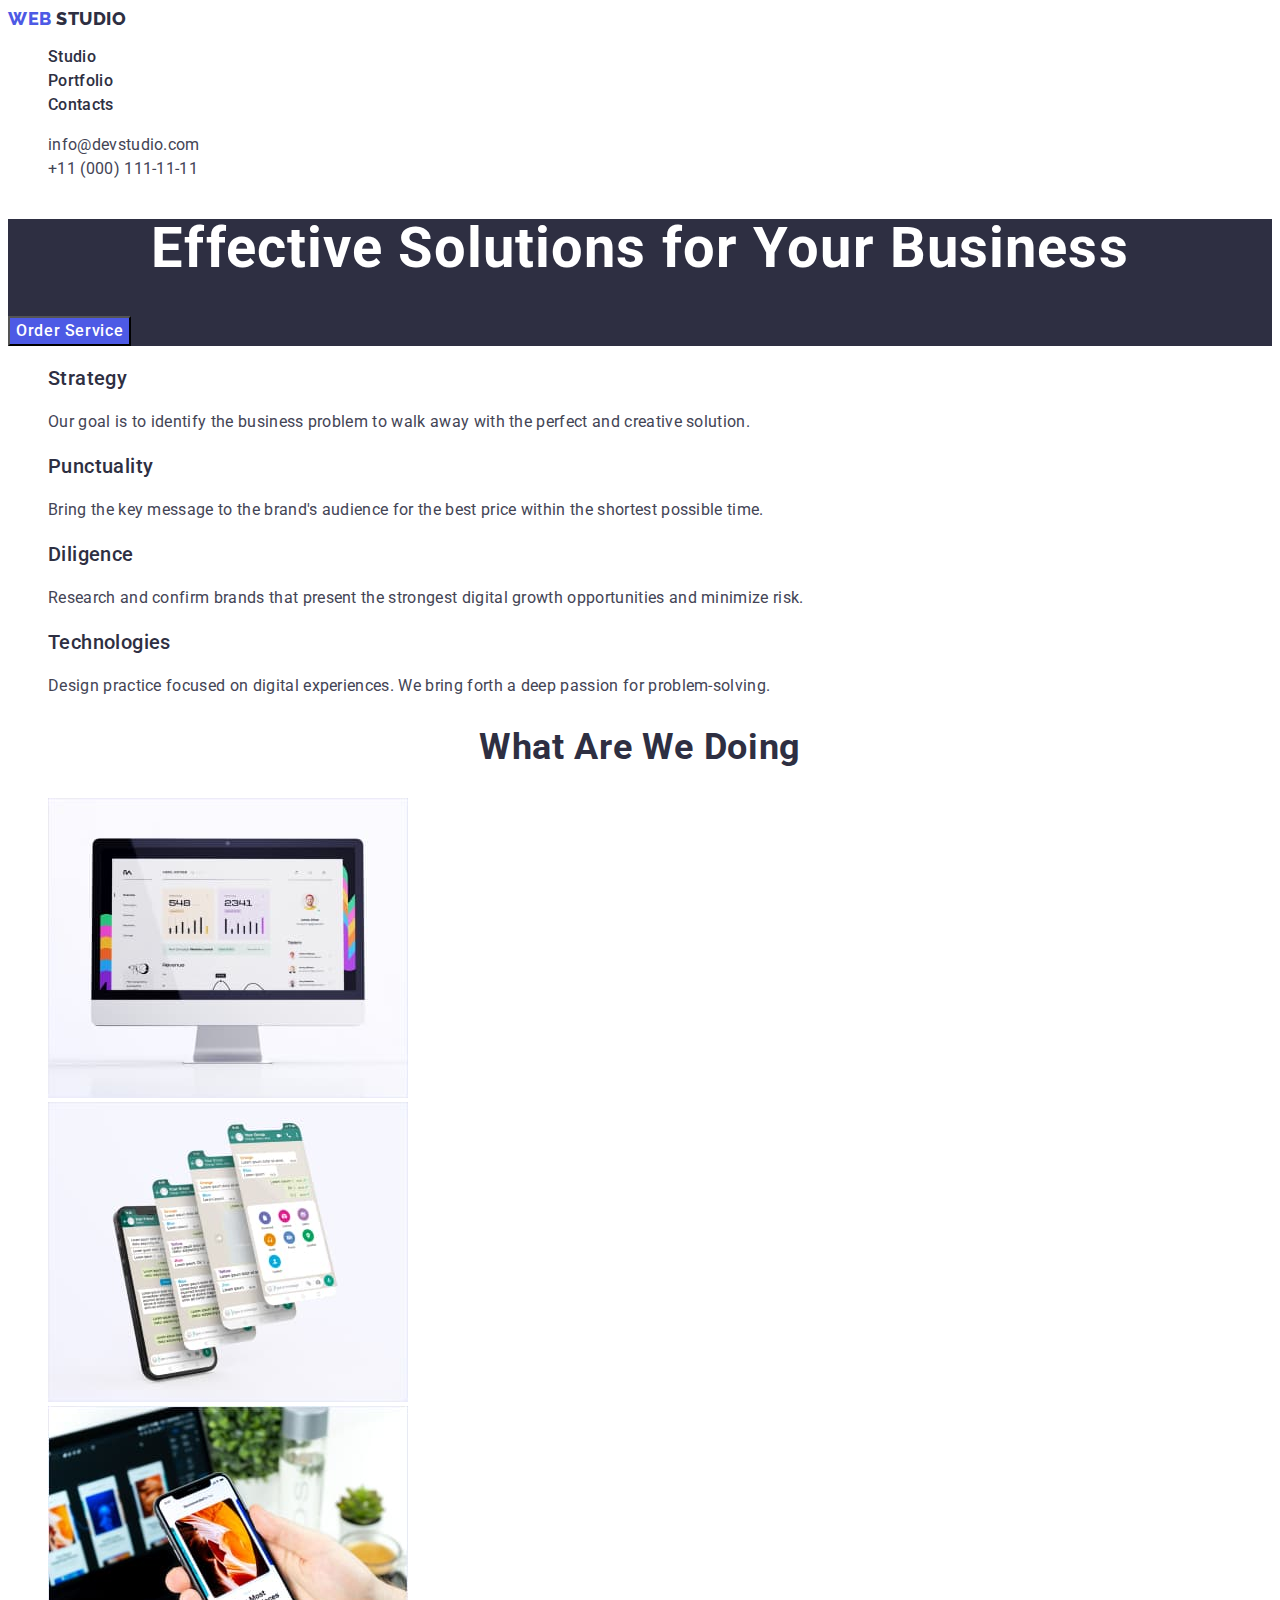
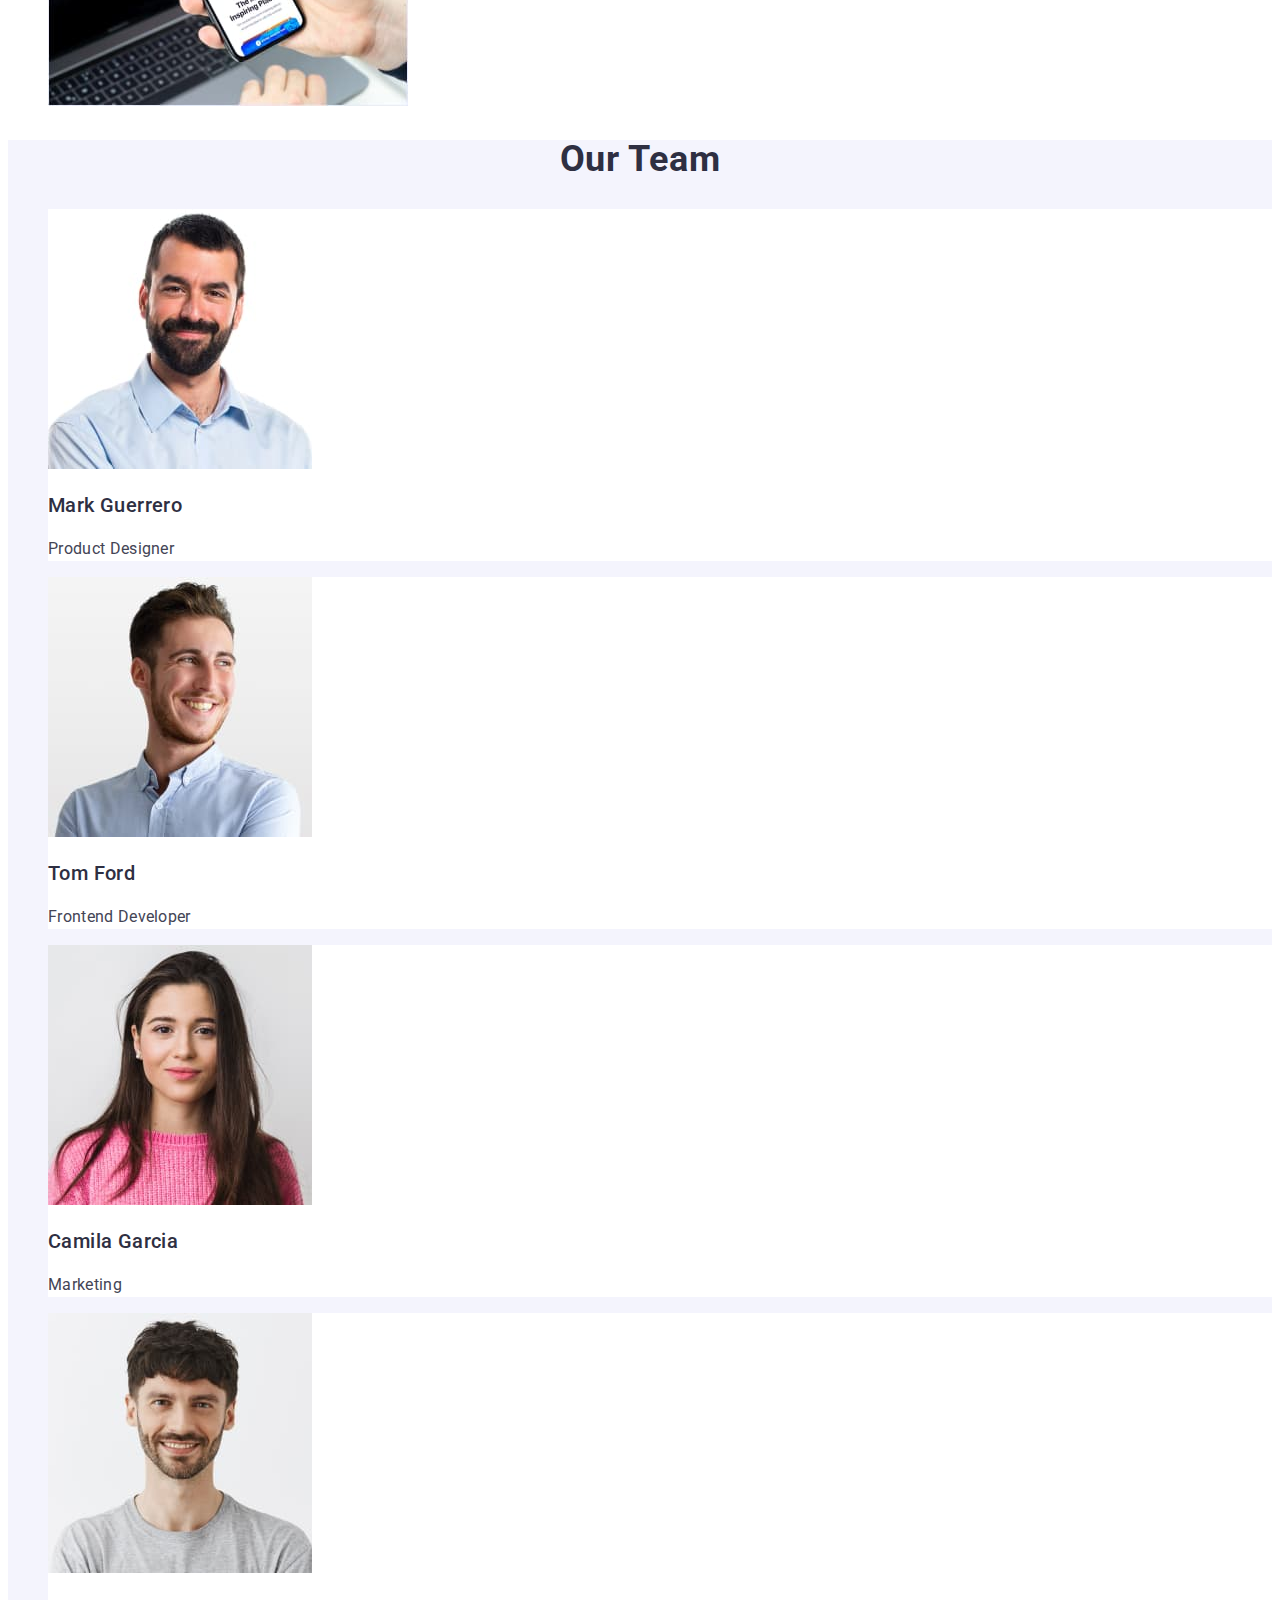
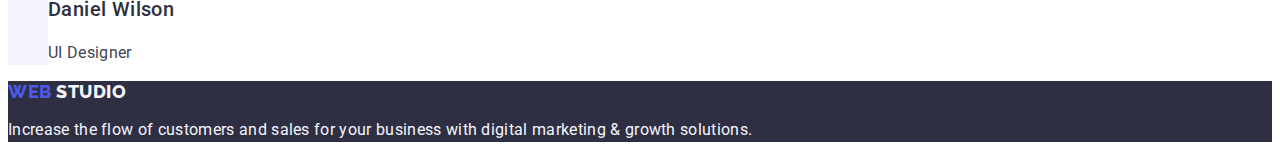
<file: index.html>
<!DOCTYPE html>
<html lang="en">
<head>
    <meta charset="UTF-8">
    <meta name="viewport" content="width=device-width, initial-scale=1.0">
    <title>Webstudio</title>
    <link rel="preconnect" href="https://fonts.googleapis.com">
    <link rel="preconnect" href="https://fonts.gstatic.com" crossorigin>
    <link href="https://fonts.googleapis.com/css2?family=Raleway:wght@800&family=Roboto:wght@400;500;700;900&display=swap" rel="stylesheet">
    <link rel="stylesheet" href="./css/styles.css">
</head>
<body>
    <header class="header">
        <nav class="header-navigation">
            <a class="logo link" href="./index.html">Web
                <span class="logo-special">
                    Studio</span></a>
            <ul class="header-menu-list list">
                <li class="header-menu-item">
                    <a class="header-menu-link link" href="./index.html">
                    Studio</a></li>
                <li class="header-menu-item">
                    <a class="header-menu-link link" href="./portfolio.html">
                    Portfolio</a></li>
                <li class="header-menu-item">
                    <a class="header-menu-link link" href="">
                    Contacts</a></li>
            </ul>
        </nav>
        <address class="address">
            <ul class="address-menu-list list">
                <li class="address-menu-item">
                    <a class="address-menu-link link" href="mailto:info@devstudio.com">
                        info@devstudio.com</a></li>
                <li class="address-menu-item">
                    <a class="address-menu-link link" href="tel:+110001111111">
                        +11 (000) 111-11-11</a></li>
            </ul>
        </address>
    </header>
    <main>
        <section class="order">
            <h1 class="order-title">Effective Solutions for Your Business</h1>
            <button type="button" class="service-btn btn">Order Service</button>
        </section>
        <section>
            <h2 hidden>Description</h2>
            <ul class="paragraph-menu-list list">
                <li class="paragraph-menu-item">
                    <h3 class="paragraph-subtitle">Strategy</h3>
                    <p class="paragraph-item-text description">
                        Our goal is to identify the business
                        problem to walk away with the perfect and creative solution. 
                    </p>
                </li>
                <li class="paragraph-menu-item">
                    <h3 class="paragraph-subtitle">Punctuality</h3>
                    <p class="paragraph-item-text description">
                        Bring the key message to the brand's audience for the best price 
                        within the shortest possible time.
                    </p>
                </li>
                <li class="paragraph-menu-item">
                    <h3 class="paragraph-subtitle">Diligence</h3>
                    <p class="paragraph-item-text description">
                        Research and confirm brands that present the strongest digital growth 
                        opportunities and minimize risk.
                    </p>
                </li>
                <li class="paragraph-menu-item">
                    <h3 class="paragraph-subtitle">Technologies</h3>
                    <p class="paragraph-item-text description">
                        Design practice focused on digital experiences. We bring forth a deep 
                        passion for problem-solving.
                    </p>
                </li>
            </ul>
        </section>
        <section class="doing">
            <h2 class="doing-title title">What are we doing</h2>
            <ul class="doing-menu-list list">
                <li class="doing-menu-item">
                    <img src="./images/rectangle-img-1.jpg" alt="site" 
                    width="360" height="300">
                </li>
                <li class="doing-menu-item">
                    <img src="./images/rectangle-img-2.jpg" alt="phone bot" 
                    width="360" height="300">
                </li>
                <li class="doing-menu-item">
                    <img src="./images/rectangle-img-3.jpg" alt="recommended" 
                    width="360" height="300">
                </li>
            </ul>
        </section>
        <section class="team">
            <h2 class="team-title title">Our Team</h2>
            <ul class="team-menu-list list">
                <li class="team-menu-item">
                    <img src="./images/team-img-1.jpg" alt="Mark Guerrero" width="264" height="260">
                    <h3 class="team-subtitle">Mark Guerrero</h3>
                    <p class="team-item-text description">Product Designer</p>
                </li>
                <li class="team-menu-item">
                    <img src="./images/team-img-2.jpg" alt="Tom Ford" width="264" height="260">
                    <h3 class="team-subtitle">Tom Ford</h3>
                    <p class="team-item-text description">Frontend Developer</p>
                </li>
                <li class="team-menu-item">
                    <img src="./images/team-img-3.jpg" alt="Camila Garcia" width="264" height="260">
                    <h3 class="team-subtitle">Camila Garcia</h3>
                    <p class="team-item-text description">Marketing</p>
                </li>
                <li class="team-menu-item">
                    <img src="./images/team-img-4.jpg" alt="Daniel Wilson" width="264" height="260">
                    <h3 class="team-subtitle">Daniel Wilson</h3>
                    <p class="team-item-text description">UI Designer</p>
                </li>
            </ul>
        </section>
    </main>
    <footer class="footer">
        <a class="logo link" href="./index.html">Web
            <span class="logo-second-special">
                Studio</span></a>
        <p class="footer-text">
            Increase the flow of customers and sales for your business with digital 
            marketing & growth solutions.
        </p>
    </footer>
</body>
</html>
</file>
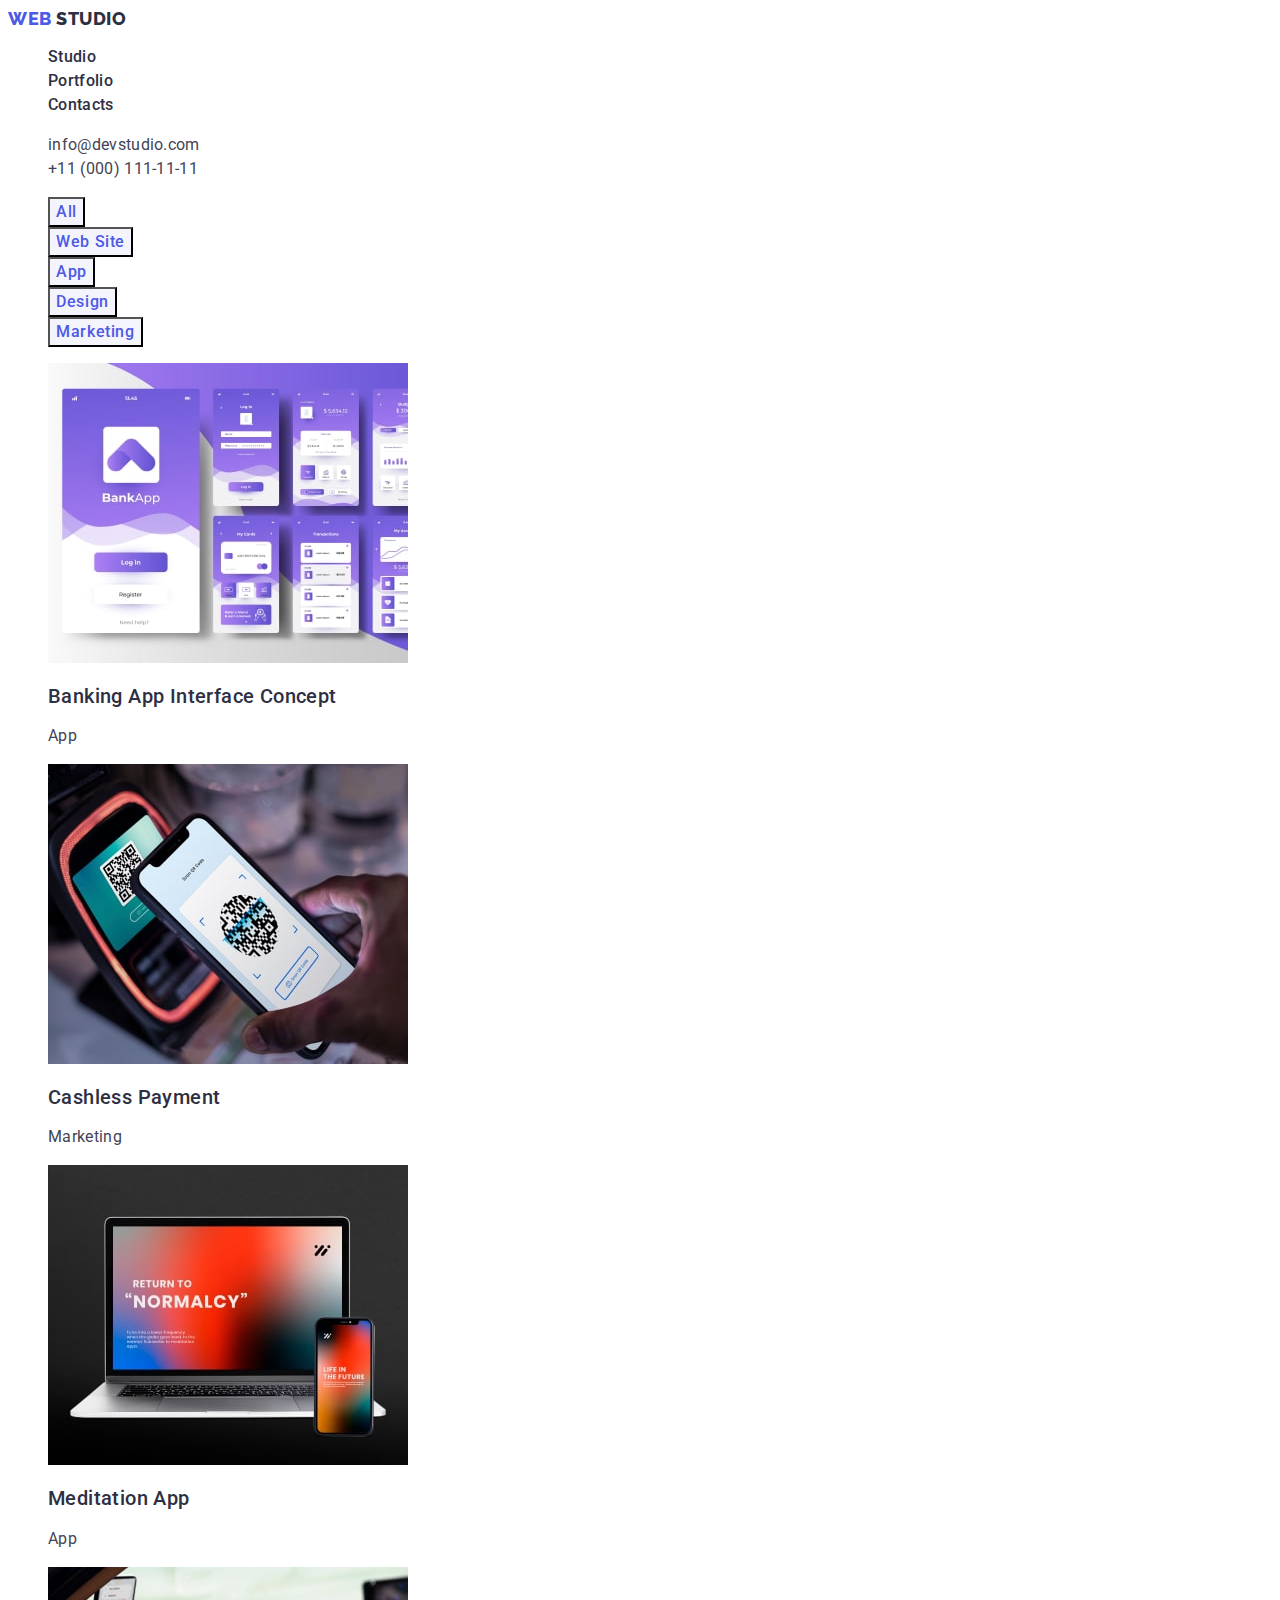
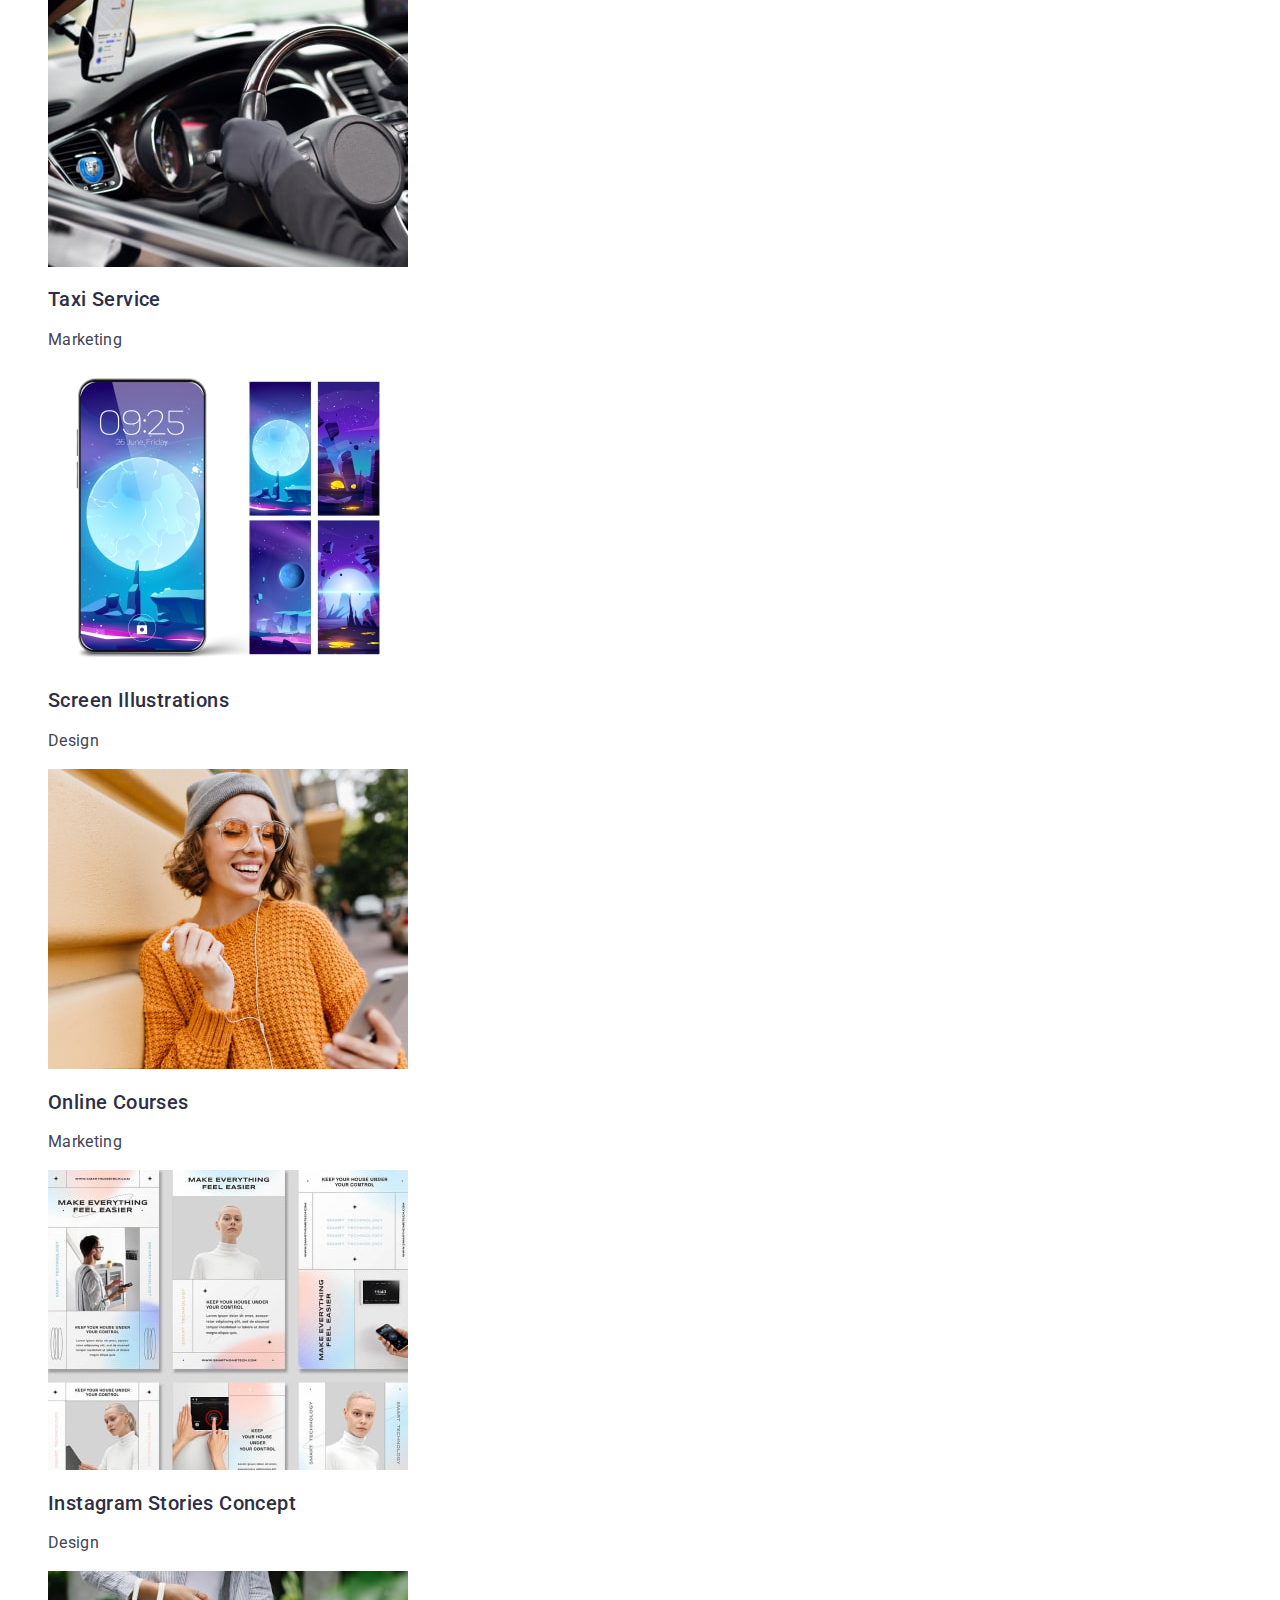
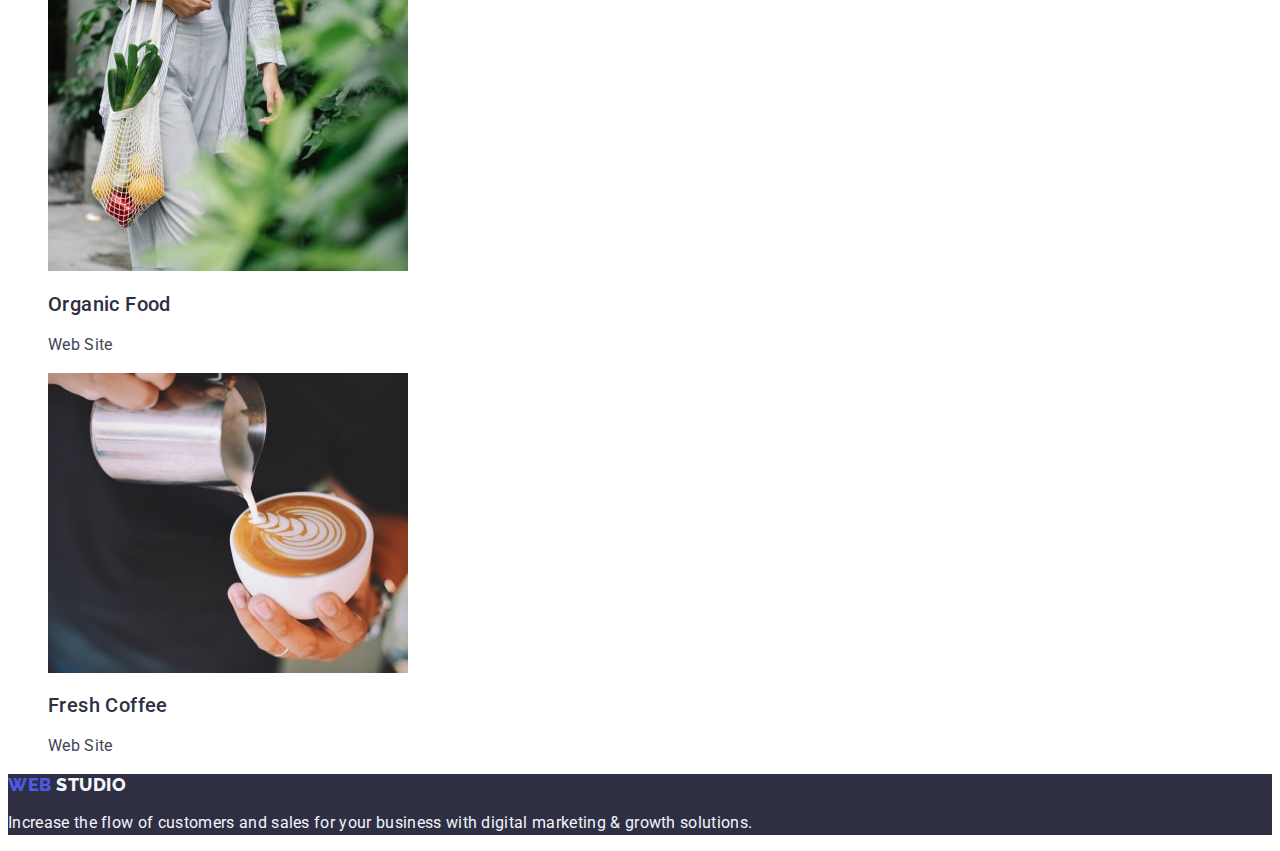
<file: portfolio.html>
<!DOCTYPE html>
<html lang="en">
<head>
    <meta charset="UTF-8">
    <meta name="viewport" content="width=device-width, initial-scale=1.0">
    <title>Webstudio</title>
    <link rel="preconnect" href="https://fonts.googleapis.com">
    <link rel="preconnect" href="https://fonts.gstatic.com" crossorigin>
    <link href="https://fonts.googleapis.com/css2?family=Raleway:wght@800&family=Roboto:wght@400;500;700;900&display=swap" rel="stylesheet">
    <link rel="stylesheet" href="./css/styles.css">
</head>
<body>
    <header class="header">
        <nav class="header-navigation">
            <a class="logo link" href="./index.html">Web
                <span class="logo-special">
                    Studio</span></a>
            <ul class="header-menu-list list">
                <li class="header-menu-item">
                    <a class="header-menu-link link" href="./index.html"
                    target="_blank">
                    Studio</a></li>
                <li class="header-menu-item">
                    <a class="header-menu-link link" href="./portfolio.html" target="_blank">
                    Portfolio</a></li>
                <li class="header-menu-item">
                    <a class="header-menu-link link" href="" target="_blank">
                    Contacts</a></li>
            </ul>
        </nav>
        <address class="address">
            <ul class="address-menu-list list">
                <li class="address-menu-item">
                    <a class="address-menu-link link" href="mailto:info@devstudio.com">
                        info@devstudio.com</a></li>
                <li class="address-menu-item">
                    <a class="address-menu-link link" href="tel:+110001111111">
                        +11 (000) 111-11-11</a></li>
            </ul>
        </address>
    </header>

    <main >
        <section class="menu-list">
            <h1 hidden>Menu of list</h1>
            <ul class="service-menu list">
                <li class="btn-item">
                    <button type="button" class="menu-btn">All</button>
            </li>
                <li class="btn-item">
                    <button type="button" class="menu-btn">Web Site</button></li>
                <li class="btn-item">
                    <button type="button" class="menu-btn">App</button></li>
                <li class="btn-item">
                    <button type="button" class="menu-btn">Design</button></li>
                <li class="btn-item">
                    <button type="button" class="menu-btn">Marketing</button></li>
            </ul>
            <ul class="service-menu-list list">
                <li class="service-menu-item">
                    <a class="service-link link" href="">
                    <img src="./images/serviceimg1.jpg" 
                    alt="bankApp" width="360" height="300"/>
                    <h2 class="service-subtitle">Banking App Interface Concept</h2>
                    <p class="service-item-text description">App</p>
                </a>
                </li>
                
                <li class="service-menu-item">
                    <a class="service-link link" href="">
                    <img src="./images/serviceimg2.jpg" 
                    alt="type of payment" width="360" height="300"/>
                    <h2 class="service-subtitle">Cashless Payment</h2>
                    <p class="service-item-text description">Marketing</p>
                </a>
                </li>
            
            
                <li class="service-menu-item">
                    <a class="service-link link" href="">
                    <img src="./images/serviceimg3.jpg" 
                    alt="app for meditation" width="360" height="300"/>
                    <h2 class="service-subtitle">Meditation App</h2>
                    <p class="service-item-text description">App</p>
                </a>
                </li>
            
            
                <li class="service-menu-item">
                    <a class="service-link link" href="">
                    <img src="./images/serviceimg4.jpg" 
                    alt="taxi" width="360" height="300"/>
                    <h2 class="service-subtitle">Taxi Service</h2>
                    <p class="service-item-text description">Marketing</p>
                </a>
                </li>
            
            
                <li class="service-menu-item">
                    <a class="service-link link" href="">
                    <img src="./images/serviceimg5.jpg" 
                    alt="illustrations on phone screen" width="360" height="300"/>
                    <h2 class="service-subtitle">Screen Illustrations</h2>
                    <p class="service-item-text description">Design</p>
                </a>
                </li>
            
            
                <li class="service-menu-item">
                    <a class="service-link link" href="">
                    <img src="./images/serviceimg6.jpg" 
                    alt="courses" width="360" height="300"/>
                    <h2 class="service-subtitle">Online Courses</h2>
                    <p class="service-item-text description">Marketing</p>
                </a>
                </li>
            
            
                <li class="service-menu-item">
                    <a class="service-link link" href="">
                    <img src="./images/serviceimg7.jpg" 
                    alt="content for inst" width="360" height="300"/>
                    <h2 class="service-subtitle">Instagram Stories Concept</h2>
                    <p class="service-item-text description">Design</p>
                </a>
                </li>
            
            
                <li class="service-menu-item">
                    <a class="service-link link" href="">
                    <img src="./images/serviceimg8.jpg" 
                    alt="fruits&vegetables" width="360" height="300"/>
                    <h2 class="service-subtitle">Organic Food</h2>
                    <p class="service-item-text description">Web Site</p>
                </a>
                </li>
            
            
                <li class="service-menu-item">
                    <a class="service-link link" href="">
                    <img src="./images/serviceimg9.jpg" 
                    alt="lateArt" width="360" height="300"/>
                    <h2 class="service-subtitle">Fresh Coffee</h2>
                    <p class="service-item-text description">Web Site</p>
                </a>
                </li>
            </ul>
        </section>
    </main>

    <footer class="footer">
        <a class="logo link" href="./index.html">Web
            <span class="logo-second-special">
                Studio</span></a>
        <p class="footer-text">
            Increase the flow of customers and sales for your business with digital 
            marketing & growth solutions.
        </p>
    </footer>
</body>
</html>
</file>
<file: css/styles.css>
body {
    font-family: "Roboto", sans-serif;
    color: var(--brand-text-cl);
    background-color: var(--white-cl);
}
:root{
--brand-text-cl: #434455;
--white-cl:  #FFF;
--pseudo-btn-cl: #404BBF;
--navyblue-cl: #2E2F42;
--iris-cl: #4D5AE5;
--light-cl: #E7E9FC;
--second-light-cl: #F4F4FD;
--description-cl: #2E2F42;

}

.header {
background:var(--white-cl);
}

.logo {
    color: var(--iris-cl);
font-size: 18px;
font-weight: 800;
line-height: 1.17;
letter-spacing: 0.03em;
text-transform: uppercase;
font-family: Raleway, sans-serif;
text-decoration: none;

}

.logo-special {
    color: var(--navyblue-cl);
    font-size: 18px;
    font-weight: 800;
    line-height: 1.17;
    letter-spacing: 0.03em;
    text-transform: uppercase;
}
.link {
text-decoration: none;
}
.header-menu-list {
color: var(--navyblue-cl);
font-size: 16px;
font-weight: 500;
line-height: 1.5;
letter-spacing: 0.02em;
list-style-type: none;
}

.link:hover,.link:focus {
color: var(--pseudo-btn-cl);
}
.service-btn:hover, .service-btn:focus {
background-color: var(--pseudo-btn-cl); 
}

.header-menu-item {

}

.header-menu-link {
color: var(--navyblue-cl);
font-weight: 500;
font-size: 16px;
line-height: 1.5;
letter-spacing: 0.02em;
}
.list {
    list-style: none;
}
.address {
    font-style: normal;
}
.address-menu-list {
list-style-type: none;
}

.address-menu-link {
text-decoration: none;
line-height: 1.5;
letter-spacing: 0.02em;
color: var(--brand-text-cl);

}
.order {
background: var(--navyblue-cl);
}
.order-title {
color: var(--white-cl);
text-align: center;
font-size: 56px;
font-weight: 700;
line-height: 1.07;
letter-spacing: 0.02em;
}

.service-btn {
font-family: inherit;
color: var(--white-cl);
background: var(--iris-cl);
font-size: 16px;
font-weight: 500;
line-height: 1.5;
letter-spacing: 0.04em;
cursor: pointer;
}

.paragraph-subtitle {
color: var(--description-cl);
font-size: 20px;
font-weight: 500;
line-height: 1.2;
letter-spacing: 0.02em;
}

.description {
color: var(--brand-text-cl);
font-size: 16px;
line-height: 1.5;
letter-spacing: 0.02em;
}

.paragraph-item-text {

}
.doing-menu-item {

}

.doing-title {
color: var(--description-cl);
font-size: 36px;
font-weight: 700;
line-height: 1.11;
letter-spacing: 0.02em;
text-transform: capitalize;
}

.title {
text-align: center
}
.team {
background: var(--second-light-cl);
}
.team-title {
color: var(--description-cl);
font-size: 36px;
font-weight: 700;
line-height: 1.11;
letter-spacing: 0.02em;
text-transform: capitalize;
}

.team-menu-item {
background: var(--white-cl);
}

.team-subtitle {
color: var(--description-cl);
font-size: 20px;
font-weight: 500;
line-height: 1.2;
letter-spacing: 0.02em;
}
.team-item-text {
}

.footer {
background: var(--description-cl);
}

.footer-text {
color: var(--second-light-cl);
font-size: 16px;
line-height: 1.5;
letter-spacing: 0.02em;
}
.logo-second-special {
color: var(--second-light-cl);
}

.menu-btn-special {
background: var(--pseudo-btn-cl);
color: var(--white-cl);
font-size: 16px;
font-weight: 500;
line-height: 1.5;
letter-spacing: 0.04em;
cursor: pointer;
font-family: inherit;
}

.menu-btn {
color: var(--iris-cl);
font-size: 16px;
font-weight: 500;
line-height: 1.5;
letter-spacing: 0.04em;
background: var(--second-light-cl);
cursor: pointer;
font-family: inherit;
}

.menu-btn:hover {
color: var(--white-cl);
background-color: var(--pseudo-btn-cl);
}
.menu-btn:focus {
    color: var(--white-cl);
    background-color: var(--pseudo-btn-cl);
}
.btn-item {

}

.service-menu-item {
background: var(--white-cl);
}

.service-subtitle {
color: var(--description-cl);
font-size: 20px;
font-weight: 500;
line-height: 1.2;
letter-spacing: 0.02em;
text-decoration: none;
}
.service-item-text {
text-decoration: none;
}
</file>
